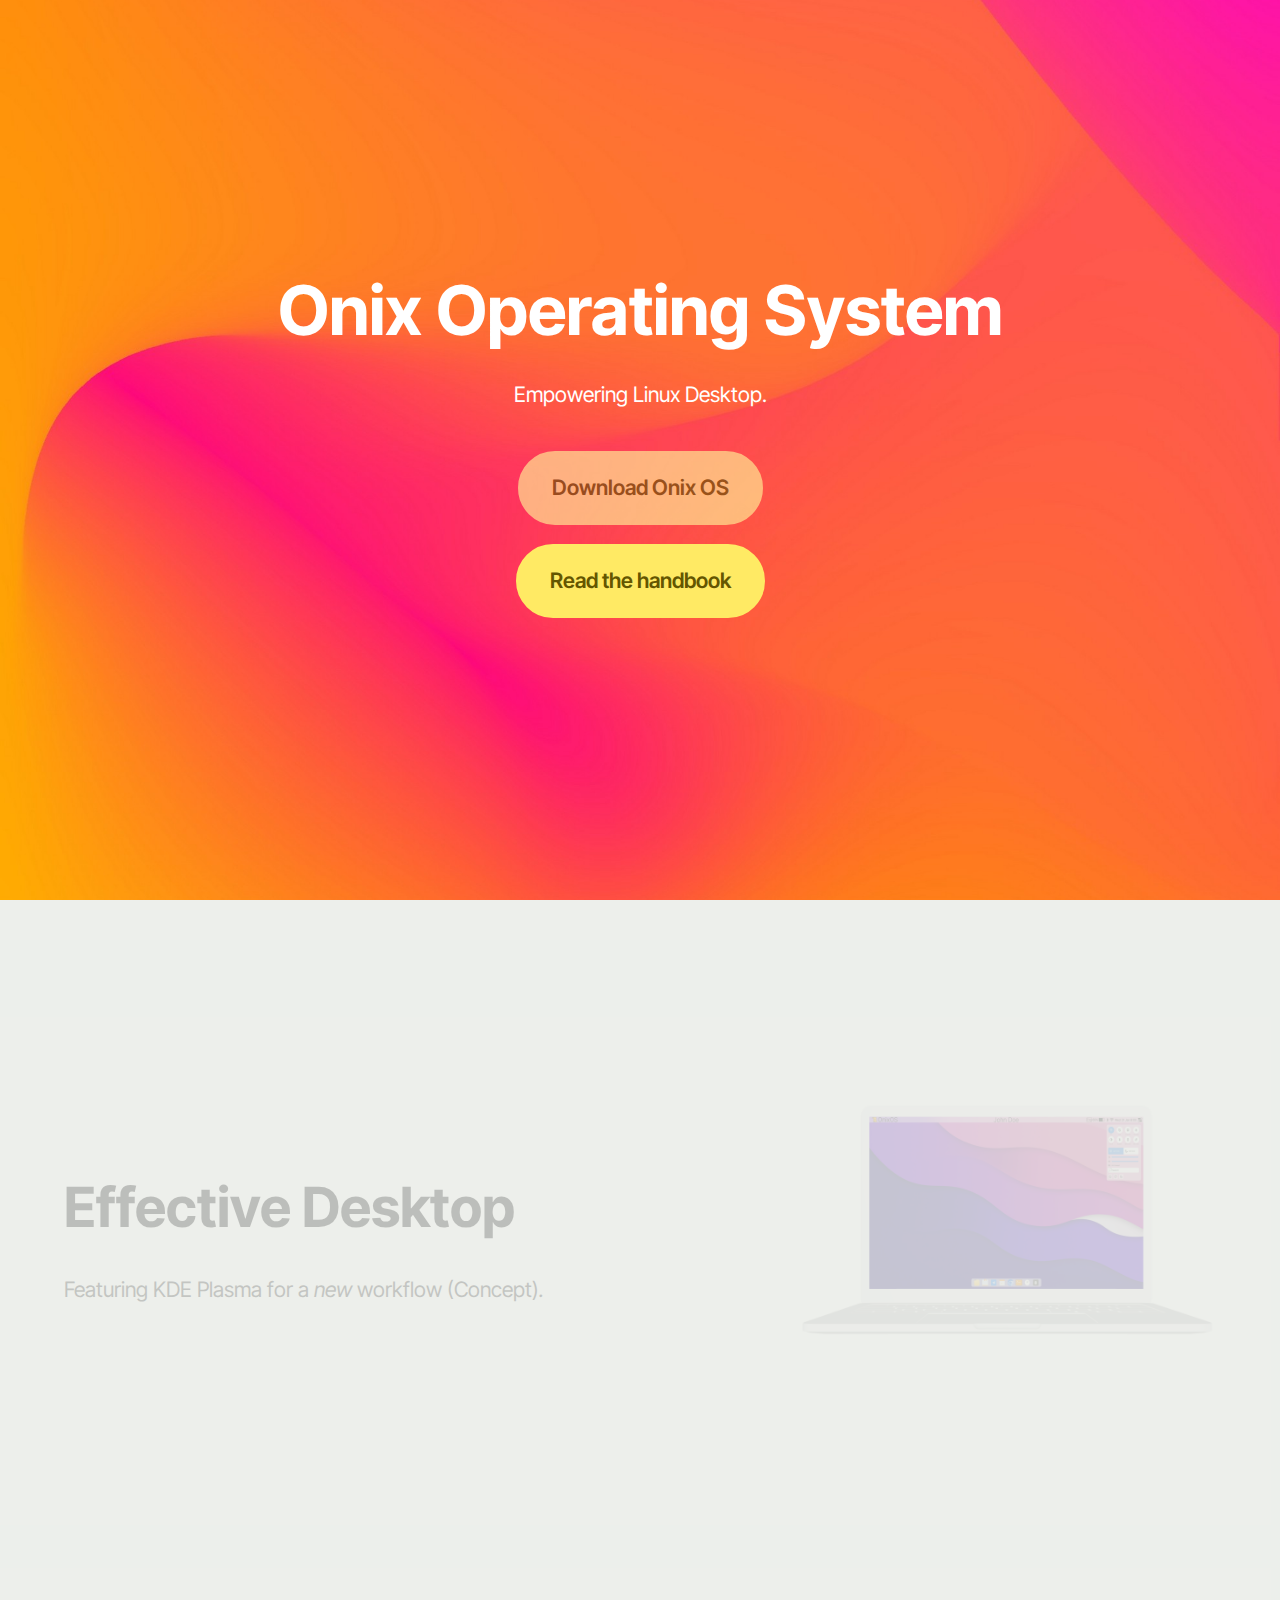
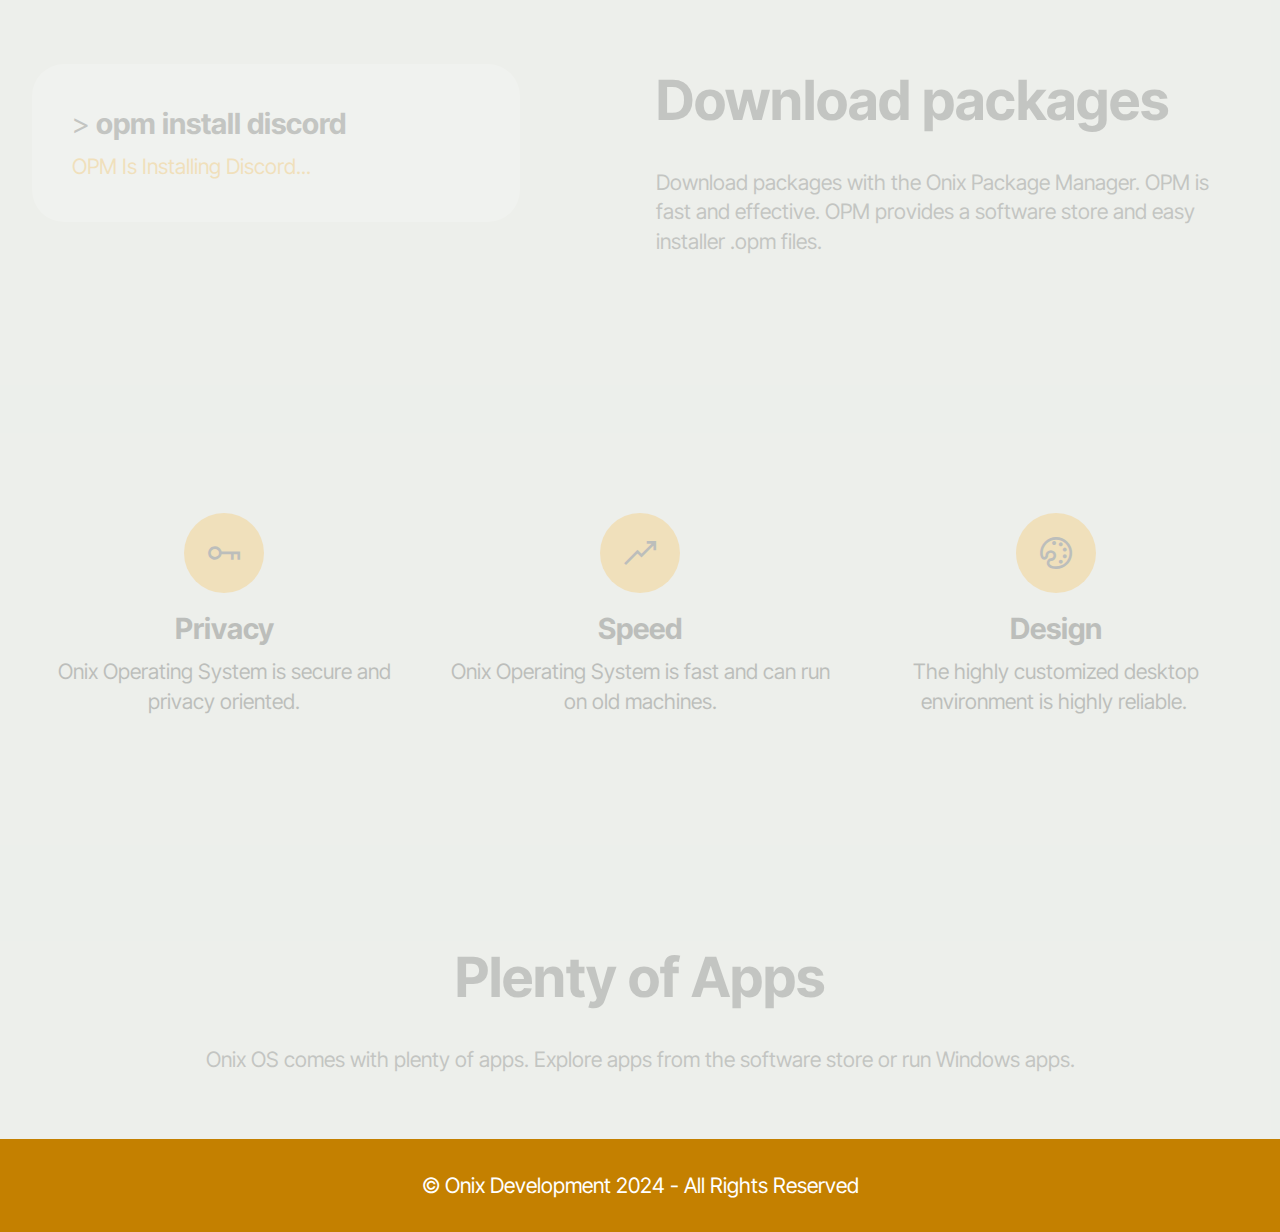
<file: index.html>
<!DOCTYPE html>
<html  >
<head>
  <meta charset="UTF-8">
  <meta http-equiv="X-UA-Compatible" content="IE=edge">
  <meta name="viewport" content="width=device-width, initial-scale=1, minimum-scale=1">
  <link rel="shortcut icon" href="assets/images/monitor-screens-png.png" type="image/x-icon">
  <meta name="description" content="">
  
  
  <title>Onix OS</title>
  <link rel="stylesheet" href="assets/web/assets/site-icons/site.css">
  <link rel="stylesheet" href="assets/bootstrap/css/bootstrap.min.css">
  <link rel="stylesheet" href="assets/bootstrap/css/bootstrap-grid.min.css">
  <link rel="stylesheet" href="assets/bootstrap/css/bootstrap-reboot.min.css">
  <link rel="stylesheet" href="assets/theme/css/style.css">
  <link rel="stylesheet" href="assets/style.css">
  <link rel="preload" href="https://fonts.googleapis.com/css2?family=Inter+Tight:wght@400;700&display=swap&display=swap" as="style" onload="this.onload=null;this.rel='stylesheet'">
  <noscript><link rel="stylesheet" href="https://fonts.googleapis.com/css2?family=Inter+Tight:wght@400;700&display=swap&display=swap"></noscript>
  <link rel="preload" as="style" href="assets/site/css/mbr-additional.css?v=leewEK"><link rel="stylesheet" href="assets/site/css/mbr-additional.css?v=leewEK" type="text/css">

  
  
  
</head>
<body>
  
  <section data-bs-version="5.1" class="header09 startm5 cid-u1QjlRwcxv mbr-fullscreen" id="header09-0">	
    
	
	
	<div class="container-fluid">
		<div class="row">
			<div class="content-wrap col-12 col-md-8">
				<h1 class="mbr-section-title mbr-fonts-style mbr-white mb-4 display-1"><strong>Onix Operating System</strong></h1>
				
				<p class="mbr-fonts-style mbr-text mbr-white mb-4 display-7">
					Empowering Linux Desktop.</p>
				<div class="mbr-section-btn"><a class="btn btn-danger display-7 disabled" href="#" aria-disabled="true">Download Onix OS</a></div>
        <div class="mbr-section-btn"><a class="btn btn-danger display-7" href="./documentation/index.html#Quick-Overview">Read the handbook</a></div>
			</div>
		</div>
	</div>
</section>

<section data-bs-version="5.1" class="header1 cid-u1QmKmvs9U section" id="header01-1">
	

	
	

	<div class="container-fluid">
		<div class="row justify-content-center">
			<div class="col-12 col-md-12 col-lg-5 image-wrapper">
				<img class="w-100" src="assets/images/monitor-screens-png.png">
			</div>
			<div class="col-12 col-lg col-md-12">
				<div class="text-wrapper align-left">
					<h1 class="mbr-section-title mbr-fonts-style mb-4 display-2">
						<strong>Effective Desktop</strong></h1>
					<p class="mbr-text mbr-fonts-style mb-4 display-7">Featuring KDE Plasma for a <em>new </em>workflow (Concept)<em>.</em></p>
					
				</div>
			</div>
		</div>
	</div>
</section>

<section data-bs-version="5.1" class="header6 cid-u1QnhcvtdA section" id="header06-2">
	

	
	

	<div class="container">
		<div class="row">
			<div class="col-12 col-lg-5">
				<div class="card-wrapper">
					<h3 class="mbr-section-cardtitle mbr-fonts-style mb-2 display-5">
						<strong><span id="command-gt">&gt;</span> opm install discord</strong></h3>

					<p class="mbr-cardtext mbr-fonts-style mb-0 display-7">OPM Is Installing Discord...<br></p>
				</div>
			</div>
			<div class="col-12 col-lg-6">
				<h1 class="mbr-section-title mbr-fonts-style mb-4 display-2">
					<strong>Download packages</strong></h1>
				
				<p class="mbr-text mbr-fonts-style mb-4 display-7">
					Download packages with the Onix Package Manager. OPM is fast and effective. OPM provides a software store and easy installer .opm files.</p>
				
			</div>
		</div>
	</div>
</section>

<section data-bs-version="5.1" class="features10 cid-u1QnKErMZZ section" id="features010-3">
  

  
  
  <div class="container">
    
    <div class="row">
      <div class="item features-without-image col-12 col-md-6 col-lg-4">
        <div class="item-wrapper">
          <div class="card-box align-left">
            <div class="iconfont-wrapper mb-3">
              <span class="mbr-iconfont mobi-mbri-key mobi-mbri"></span>
            </div>
            <h5 class="card-title mbr-fonts-style display-5">
              <strong>Privacy</strong></h5>
            <p class="card-text mbr-fonts-style mb-3 display-7">
              Onix Operating System is secure and privacy oriented.</p>
            
          </div>
        </div>
      </div>
      <div class="item features-without-image col-12 col-md-6 col-lg-4">
        <div class="item-wrapper">
          <div class="card-box align-left">
            <div class="iconfont-wrapper mb-3">
              <span class="mbr-iconfont mobi-mbri-growing-chart mobi-mbri"></span>
            </div>
            <h5 class="card-title mbr-fonts-style display-5">
              <strong>Speed</strong></h5>
            <p class="card-text mbr-fonts-style mb-3 display-7">
              Onix Operating System is fast and can run on old machines.</p>
            
          </div>
        </div>
      </div>
      <div class="item features-without-image col-12 col-md-6 col-lg-4">
        <div class="item-wrapper">
          <div class="card-box align-left">
            <div class="iconfont-wrapper mb-3">
              <span class="mbr-iconfont mobi-mbri-change-style mobi-mbri"></span>
            </div>
            <h5 class="card-title mbr-fonts-style display-5">
              <strong>Design</strong></h5>
            <p class="card-text mbr-fonts-style mb-3 display-7">
              The highly customized desktop environment is highly reliable.&nbsp;</p>
            
          </div>
        </div>
      </div>
    </div>
  </div>
</section>

<section data-bs-version="5.1" class="article11 cid-u1Qpx4tc3t section" id="article11-6">
    

    
    
    <div class="container">
        <div class="row justify-content-center">
            <div class="title col-md-12 col-lg-10">
                <h3 class="mbr-section-title mbr-fonts-style align-center mt-0 mb-0 display-2">
                <strong>Plenty of Apps</strong></h3>
                <h4 class="mbr-section-subtitle align-center mbr-fonts-style mt-4 display-7">Onix OS comes with plenty of apps. Explore apps from the software store or run Windows apps.</h4>
                
            </div>
        </div>
    </div>
</section>

<section data-bs-version="5.1" class="footer4 cid-u1QpZBZpaa" once="footers" id="footer04-8">

    

    

    <div class="container">
        <div class="media-container-row align-center mbr-white">
            <div class="col-12">
                <p class="mbr-text mb-0 mbr-fonts-style display-7">
                    © Onix Development 2024 - All Rights Reserved
                </p>
            </div>
        </div>
    </div>  
  
    <script src="assets/script.js"></script>
</body>
</html>
</file>
<file: assets/web/assets/site-icons/site.css>
@font-face {
  font-family: 'Moririse2';
  font-display: swap;
  src:  url('site.eot?f2bix4');
  src:  url('site.eot?f2bix4#iefix') format('embedded-opentype'),
    url('site.ttf?f2bix4') format('truetype'),
    url('site.woff?f2bix4') format('woff'),
    url('site.svg?f2bix4#site') format('svg');
  font-weight: normal;
  font-style: normal;
}

[class^="mobi-"], [class*=" mobi-"] {
  /* use !important to prevent issues with browser extensions that change fonts */
  font-family: 'Moririse2' !important;
  speak: none;
  font-style: normal;
  font-weight: normal;
  font-variant: normal;
  text-transform: none;
  line-height: 1;

  /* Better Font Rendering =========== */
  -webkit-font-smoothing: antialiased;
  -moz-osx-font-smoothing: grayscale;
}

.mobi-mbri-add-submenu:before {
  content: "\e900";
}
.mobi-mbri-alert:before {
  content: "\e901";
}
.mobi-mbri-align-center:before {
  content: "\e902";
}
.mobi-mbri-align-justify:before {
  content: "\e903";
}
.mobi-mbri-align-left:before {
  content: "\e904";
}
.mobi-mbri-align-right:before {
  content: "\e905";
}
.mobi-mbri-android:before {
  content: "\e906";
}
.mobi-mbri-apple:before {
  content: "\e907";
}
.mobi-mbri-arrow-down:before {
  content: "\e908";
}
.mobi-mbri-arrow-next:before {
  content: "\e909";
}
.mobi-mbri-arrow-prev:before {
  content: "\e90a";
}
.mobi-mbri-arrow-up:before {
  content: "\e90b";
}
.mobi-mbri-bold:before {
  content: "\e90c";
}
.mobi-mbri-bookmark:before {
  content: "\e90d";
}
.mobi-mbri-bootstrap:before {
  content: "\e90e";
}
.mobi-mbri-briefcase:before {
  content: "\e90f";
}
.mobi-mbri-browse:before {
  content: "\e910";
}
.mobi-mbri-bulleted-list:before {
  content: "\e911";
}
.mobi-mbri-calendar:before {
  content: "\e912";
}
.mobi-mbri-camera:before {
  content: "\e913";
}
.mobi-mbri-cart-add:before {
  content: "\e914";
}
.mobi-mbri-cart-full:before {
  content: "\e915";
}
.mobi-mbri-cash:before {
  content: "\e916";
}
.mobi-mbri-change-style:before {
  content: "\e917";
}
.mobi-mbri-chat:before {
  content: "\e918";
}
.mobi-mbri-clock:before {
  content: "\e919";
}
.mobi-mbri-close:before {
  content: "\e91a";
}
.mobi-mbri-cloud:before {
  content: "\e91b";
}
.mobi-mbri-code:before {
  content: "\e91c";
}
.mobi-mbri-contact-form:before {
  content: "\e91d";
}
.mobi-mbri-credit-card:before {
  content: "\e91e";
}
.mobi-mbri-cursor-click:before {
  content: "\e91f";
}
.mobi-mbri-cust-feedback:before {
  content: "\e920";
}
.mobi-mbri-database:before {
  content: "\e921";
}
.mobi-mbri-delivery:before {
  content: "\e922";
}
.mobi-mbri-desktop:before {
  content: "\e923";
}
.mobi-mbri-devices:before {
  content: "\e924";
}
.mobi-mbri-down:before {
  content: "\e925";
}
.mobi-mbri-download-2:before {
  content: "\e926";
}
.mobi-mbri-download:before {
  content: "\e927";
}
.mobi-mbri-drag-n-drop-2:before {
  content: "\e928";
}
.mobi-mbri-drag-n-drop:before {
  content: "\e929";
}
.mobi-mbri-edit-2:before {
  content: "\e92a";
}
.mobi-mbri-edit:before {
  content: "\e92b";
}
.mobi-mbri-error:before {
  content: "\e92c";
}
.mobi-mbri-extension:before {
  content: "\e92d";
}
.mobi-mbri-features:before {
  content: "\e92e";
}
.mobi-mbri-file:before {
  content: "\e92f";
}
.mobi-mbri-flag:before {
  content: "\e930";
}
.mobi-mbri-folder:before {
  content: "\e931";
}
.mobi-mbri-gift:before {
  content: "\e932";
}
.mobi-mbri-github:before {
  content: "\e933";
}
.mobi-mbri-globe-2:before {
  content: "\e934";
}
.mobi-mbri-globe:before {
  content: "\e935";
}
.mobi-mbri-growing-chart:before {
  content: "\e936";
}
.mobi-mbri-hearth:before {
  content: "\e937";
}
.mobi-mbri-help:before {
  content: "\e938";
}
.mobi-mbri-home:before {
  content: "\e939";
}
.mobi-mbri-hot-cup:before {
  content: "\e93a";
}
.mobi-mbri-idea:before {
  content: "\e93b";
}
.mobi-mbri-image-gallery:before {
  content: "\e93c";
}
.mobi-mbri-image-slider:before {
  content: "\e93d";
}
.mobi-mbri-info:before {
  content: "\e93e";
}
.mobi-mbri-italic:before {
  content: "\e93f";
}
.mobi-mbri-key:before {
  content: "\e940";
}
.mobi-mbri-laptop:before {
  content: "\e941";
}
.mobi-mbri-layers:before {
  content: "\e942";
}
.mobi-mbri-left-right:before {
  content: "\e943";
}
.mobi-mbri-left:before {
  content: "\e944";
}
.mobi-mbri-letter:before {
  content: "\e945";
}
.mobi-mbri-like:before {
  content: "\e946";
}
.mobi-mbri-link:before {
  content: "\e947";
}
.mobi-mbri-lock:before {
  content: "\e948";
}
.mobi-mbri-login:before {
  content: "\e949";
}
.mobi-mbri-logout:before {
  content: "\e94a";
}
.mobi-mbri-magic-stick:before {
  content: "\e94b";
}
.mobi-mbri-map-pin:before {
  content: "\e94c";
}
.mobi-mbri-menu:before {
  content: "\e94d";
}
.mobi-mbri-mobile-2:before {
  content: "\e94e";
}
.mobi-mbri-mobile-horizontal:before {
  content: "\e94f";
}
.mobi-mbri-mobile:before {
  content: "\e950";
}
.mobi-mbri-mobirise:before {
  content: "\e951";
}
.mobi-mbri-more-horizontal:before {
  content: "\e952";
}
.mobi-mbri-more-vertical:before {
  content: "\e953";
}
.mobi-mbri-music:before {
  content: "\e954";
}
.mobi-mbri-new-file:before {
  content: "\e955";
}
.mobi-mbri-numbered-list:before {
  content: "\e956";
}
.mobi-mbri-opened-folder:before {
  content: "\e957";
}
.mobi-mbri-pages:before {
  content: "\e958";
}
.mobi-mbri-paper-plane:before {
  content: "\e959";
}
.mobi-mbri-paperclip:before {
  content: "\e95a";
}
.mobi-mbri-phone:before {
  content: "\e95b";
}
.mobi-mbri-photo:before {
  content: "\e95c";
}
.mobi-mbri-photos:before {
  content: "\e95d";
}
.mobi-mbri-pin:before {
  content: "\e95e";
}
.mobi-mbri-play:before {
  content: "\e95f";
}
.mobi-mbri-plus:before {
  content: "\e960";
}
.mobi-mbri-preview:before {
  content: "\e961";
}
.mobi-mbri-print:before {
  content: "\e962";
}
.mobi-mbri-protect:before {
  content: "\e963";
}
.mobi-mbri-question:before {
  content: "\e964";
}
.mobi-mbri-quote-left:before {
  content: "\e965";
}
.mobi-mbri-quote-right:before {
  content: "\e966";
}
.mobi-mbri-redo:before {
  content: "\e967";
}
.mobi-mbri-refresh:before {
  content: "\e968";
}
.mobi-mbri-responsive-2:before {
  content: "\e969";
}
.mobi-mbri-responsive:before {
  content: "\e96a";
}
.mobi-mbri-right:before {
  content: "\e96b";
}
.mobi-mbri-rocket:before {
  content: "\e96c";
}
.mobi-mbri-sad-face:before {
  content: "\e96d";
}
.mobi-mbri-sale:before {
  content: "\e96e";
}
.mobi-mbri-save:before {
  content: "\e96f";
}
.mobi-mbri-search:before {
  content: "\e970";
}
.mobi-mbri-setting-2:before {
  content: "\e971";
}
.mobi-mbri-setting-3:before {
  content: "\e972";
}
.mobi-mbri-setting:before {
  content: "\e973";
}
.mobi-mbri-share:before {
  content: "\e974";
}
.mobi-mbri-shopping-bag:before {
  content: "\e975";
}
.mobi-mbri-shopping-basket:before {
  content: "\e976";
}
.mobi-mbri-shopping-cart:before {
  content: "\e977";
}
.mobi-mbri-sites:before {
  content: "\e978";
}
.mobi-mbri-smile-face:before {
  content: "\e979";
}
.mobi-mbri-speed:before {
  content: "\e97a";
}
.mobi-mbri-star:before {
  content: "\e97b";
}
.mobi-mbri-success:before {
  content: "\e97c";
}
.mobi-mbri-sun:before {
  content: "\e97d";
}
.mobi-mbri-sun2:before {
  content: "\e97e";
}
.mobi-mbri-tablet-vertical:before {
  content: "\e97f";
}
.mobi-mbri-tablet:before {
  content: "\e980";
}
.mobi-mbri-target:before {
  content: "\e981";
}
.mobi-mbri-timer:before {
  content: "\e982";
}
.mobi-mbri-to-ftp:before {
  content: "\e983";
}
.mobi-mbri-to-local-drive:before {
  content: "\e984";
}
.mobi-mbri-touch-swipe:before {
  content: "\e985";
}
.mobi-mbri-touch:before {
  content: "\e986";
}
.mobi-mbri-trash:before {
  content: "\e987";
}
.mobi-mbri-underline:before {
  content: "\e988";
}
.mobi-mbri-undo:before {
  content: "\e989";
}
.mobi-mbri-unlink:before {
  content: "\e98a";
}
.mobi-mbri-unlock:before {
  content: "\e98b";
}
.mobi-mbri-up-down:before {
  content: "\e98c";
}
.mobi-mbri-up:before {
  content: "\e98d";
}
.mobi-mbri-update:before {
  content: "\e98e";
}
.mobi-mbri-upload-2:before {
  content: "\e98f";
}
.mobi-mbri-upload:before {
  content: "\e990";
}
.mobi-mbri-user-2:before {
  content: "\e991";
}
.mobi-mbri-user:before {
  content: "\e992";
}
.mobi-mbri-users:before {
  content: "\e993";
}
.mobi-mbri-video-play:before {
  content: "\e994";
}
.mobi-mbri-video:before {
  content: "\e995";
}
.mobi-mbri-watch:before {
  content: "\e996";
}
.mobi-mbri-website-theme-2:before {
  content: "\e997";
}
.mobi-mbri-website-theme:before {
  content: "\e998";
}
.mobi-mbri-wifi:before {
  content: "\e999";
}
.mobi-mbri-windows:before {
  content: "\e99a";
}
.mobi-mbri-zoom-in:before {
  content: "\e99b";
}
.mobi-mbri-zoom-out:before {
  content: "\e99c";
}
</file>
<file: assets/theme/css/style.css>
@charset "UTF-8";
section {
  background-color: #ffffff;
}

body {
  font-style: normal;
  line-height: 1.5;
  font-weight: 400;
  color: #232323;
  position: relative;
}

button {
  background-color: transparent;
  border-color: transparent;
}

.embla__button,
.carousel-control {
  background-color: #edefea !important;
  opacity: 0.8 !important;
  color: #464845 !important;
  border-color: #edefea !important;
}

.carousel .close,
.modalWindow .close {
  background-color: #edefea !important;
  color: #464845 !important;
  border-color: #edefea !important;
  opacity: 0.8 !important;
}

.carousel .close:hover,
.modalWindow .close:hover {
  opacity: 1 !important;
}

.carousel-indicators li {
  background-color: #edefea !important;
  border: 2px solid #464845 !important;
}

.carousel-indicators li:hover,
.carousel-indicators li:active {
  opacity: 0.8 !important;
}

.embla__button:hover,
.carousel-control:hover {
  background-color: #edefea !important;
  opacity: 1 !important;
}

.modalWindow-video-container {
  height: 80%;
}

section,
.container,
.container-fluid {
  position: relative;
  word-wrap: break-word;
}

a.mbr-iconfont:hover {
  text-decoration: none;
}

.article .lead p,
.article .lead ul,
.article .lead ol,
.article .lead pre,
.article .lead blockquote {
  margin-bottom: 0;
}

a {
  font-style: normal;
  font-weight: 400;
  cursor: pointer;
}
a, a:hover {
  text-decoration: none;
}

.mbr-section-title {
  font-style: normal;
  line-height: 1.3;
}

.mbr-section-subtitle {
  line-height: 1.3;
}

.mbr-text {
  font-style: normal;
  line-height: 1.7;
}

h1,
h2,
h3,
h4,
h5,
h6,
.display-1,
.display-2,
.display-4,
.display-5,
.display-7,
span,
p,
a {
  line-height: 1;
  word-break: break-word;
  word-wrap: break-word;
  font-weight: 400;
}

b,
strong {
  font-weight: bold;
}

input:-webkit-autofill, input:-webkit-autofill:hover, input:-webkit-autofill:focus, input:-webkit-autofill:active {
  transition-delay: 9999s;
  -webkit-transition-property: background-color, color;
  transition-property: background-color, color;
}

textarea[type=hidden] {
  display: none;
}

section {
  background-position: 50% 50%;
  background-repeat: no-repeat;
  background-size: cover;
}
section .mbr-background-video,
section .mbr-background-video-preview {
  position: absolute;
  bottom: 0;
  left: 0;
  right: 0;
  top: 0;
}

.hidden {
  visibility: hidden;
}

.mbr-z-index20 {
  z-index: 20;
}

/*! Base colors */
.mbr-white {
  color: #ffffff;
}

.mbr-black {
  color: #111111;
}

.mbr-bg-white {
  background-color: #ffffff;
}

.mbr-bg-black {
  background-color: #000000;
}

/*! Text-aligns */
.align-left {
  text-align: left;
}

.align-center {
  text-align: center;
}

.align-right {
  text-align: right;
}

/*! Font-weight  */
.mbr-light {
  font-weight: 300;
}

.mbr-regular {
  font-weight: 400;
}

.mbr-semibold {
  font-weight: 500;
}

.mbr-bold {
  font-weight: 700;
}

/*! Media  */
.media-content {
  flex-basis: 100%;
}

.media-container-row {
  display: flex;
  flex-direction: row;
  flex-wrap: wrap;
  justify-content: center;
  align-content: center;
  align-items: start;
}
.media-container-row .media-size-item {
  width: 400px;
}

.media-container-column {
  display: flex;
  flex-direction: column;
  flex-wrap: wrap;
  justify-content: center;
  align-content: center;
  align-items: stretch;
}
.media-container-column > * {
  width: 100%;
}

@media (min-width: 992px) {
  .media-container-row {
    flex-wrap: nowrap;
  }
}
figure {
  margin-bottom: 0;
  overflow: hidden;
}

figure[mbr-media-size] {
  transition: width 0.1s;
}

img,
iframe {
  display: block;
  width: 100%;
}

.card {
  background-color: transparent;
  border: none;
}

.card-box {
  width: 100%;
}

.card-img {
  text-align: center;
  flex-shrink: 0;
  -webkit-flex-shrink: 0;
}

.media {
  max-width: 100%;
  margin: 0 auto;
}

.mbr-figure {
  align-self: center;
}

.media-container > div {
  max-width: 100%;
}

.mbr-figure img,
.card-img img {
  width: 100%;
}

@media (max-width: 991px) {
  .media-size-item {
    width: auto !important;
  }
  .media {
    width: auto;
  }
  .mbr-figure {
    width: 100% !important;
  }
}
/*! Buttons */
.mbr-section-btn {
  margin-left: -0.6rem;
  margin-right: -0.6rem;
  font-size: 0;
}

.btn {
  font-weight: 600;
  border-width: 1px;
  font-style: normal;
  margin: 0.6rem 0.6rem;
  white-space: normal;
  transition: all 0.2s ease-in-out;
  display: inline-flex;
  align-items: center;
  justify-content: center;
  word-break: break-word;
}

.btn-sm {
  font-weight: 600;
  letter-spacing: 0px;
  transition: all 0.3s ease-in-out;
}

.btn-md {
  font-weight: 600;
  letter-spacing: 0px;
  transition: all 0.3s ease-in-out;
}

.btn-lg {
  font-weight: 600;
  letter-spacing: 0px;
  transition: all 0.3s ease-in-out;
}

.btn-form {
  margin: 0;
}
.btn-form:hover {
  cursor: pointer;
}

nav .mbr-section-btn {
  margin-left: 0rem;
  margin-right: 0rem;
}

/*! Btn icon margin */
.btn .mbr-iconfont,
.btn.btn-sm .mbr-iconfont {
  order: 1;
  cursor: pointer;
  margin-left: 0.5rem;
  vertical-align: sub;
}

.btn.btn-md .mbr-iconfont,
.btn.btn-md .mbr-iconfont {
  margin-left: 0.8rem;
}

.mbr-regular {
  font-weight: 400;
}

.mbr-semibold {
  font-weight: 500;
}

.mbr-bold {
  font-weight: 700;
}

[type=submit] {
  -webkit-appearance: none;
}

/*! Full-screen */
.mbr-fullscreen .mbr-overlay {
  min-height: 100vh;
}

.mbr-fullscreen {
  display: flex;
  display: -moz-flex;
  display: -ms-flex;
  display: -o-flex;
  align-items: center;
  min-height: 100vh;
  padding-top: 3rem;
  padding-bottom: 3rem;
}

/*! Map */
.map {
  height: 25rem;
  position: relative;
}
.map iframe {
  width: 100%;
  height: 100%;
}

/*! Scroll to top arrow */
.mbr-arrow-up {
  bottom: 25px;
  right: 90px;
  position: fixed;
  text-align: right;
  z-index: 5000;
  color: #ffffff;
  font-size: 22px;
}

.mbr-arrow-up a {
  background: rgba(0, 0, 0, 0.2);
  border-radius: 50%;
  color: #fff;
  display: inline-block;
  height: 60px;
  width: 60px;
  border: 2px solid #fff;
  outline-style: none !important;
  position: relative;
  text-decoration: none;
  transition: all 0.3s ease-in-out;
  cursor: pointer;
  text-align: center;
}
.mbr-arrow-up a:hover {
  background-color: rgba(0, 0, 0, 0.4);
}
.mbr-arrow-up a i {
  line-height: 60px;
}

.mbr-arrow-up-icon {
  display: block;
  color: #fff;
}

.mbr-arrow-up-icon::before {
  content: "›";
  display: inline-block;
  font-family: serif;
  font-size: 22px;
  line-height: 1;
  font-style: normal;
  position: relative;
  top: 6px;
  left: -4px;
  transform: rotate(-90deg);
}

/*! Arrow Down */
.mbr-arrow {
  position: absolute;
  bottom: 45px;
  left: 50%;
  width: 60px;
  height: 60px;
  cursor: pointer;
  background-color: rgba(80, 80, 80, 0.5);
  border-radius: 50%;
  transform: translateX(-50%);
}
@media (max-width: 767px) {
  .mbr-arrow {
    display: none;
  }
}
.mbr-arrow > a {
  display: inline-block;
  text-decoration: none;
  outline-style: none;
  animation: arrowdown 1.7s ease-in-out infinite;
  color: #ffffff;
}
.mbr-arrow > a > i {
  position: absolute;
  top: -2px;
  left: 15px;
  font-size: 2rem;
}

#scrollToTop a i::before {
  content: "";
  position: absolute;
  display: block;
  border-bottom: 2.5px solid #fff;
  border-left: 2.5px solid #fff;
  width: 27.8%;
  height: 27.8%;
  left: 50%;
  top: 51%;
  transform: translateY(-30%) translateX(-50%) rotate(135deg);
}

@keyframes arrowdown {
  0% {
    transform: translateY(0px);
  }
  50% {
    transform: translateY(-5px);
  }
  100% {
    transform: translateY(0px);
  }
}
@media (max-width: 500px) {
  .mbr-arrow-up {
    left: 0;
    right: 0;
    text-align: center;
  }
}
/*Gradients animation*/
@keyframes gradient-animation {
  from {
    background-position: 0% 100%;
    animation-timing-function: ease-in-out;
  }
  to {
    background-position: 100% 0%;
    animation-timing-function: ease-in-out;
  }
}
.bg-gradient {
  background-size: 200% 200%;
  animation: gradient-animation 5s infinite alternate;
  -webkit-animation: gradient-animation 5s infinite alternate;
}

.menu .navbar-brand {
  display: -webkit-flex;
}
.menu .navbar-brand span {
  display: flex;
  display: -webkit-flex;
}
.menu .navbar-brand .navbar-caption-wrap {
  display: -webkit-flex;
}
.menu .navbar-brand .navbar-logo img {
  display: -webkit-flex;
  width: auto;
}
@media (min-width: 768px) and (max-width: 991px) {
  .menu .navbar-toggleable-sm .navbar-nav {
    display: -ms-flexbox;
  }
}
@media (max-width: 991px) {
  .menu .navbar-collapse {
    max-height: 93.5vh;
  }
  .menu .navbar-collapse.show {
    overflow: auto;
  }
}
@media (min-width: 992px) {
  .menu .navbar-nav.nav-dropdown {
    display: -webkit-flex;
  }
  .menu .navbar-toggleable-sm .navbar-collapse {
    display: -webkit-flex !important;
  }
  .menu .collapsed .navbar-collapse {
    max-height: 93.5vh;
  }
  .menu .collapsed .navbar-collapse.show {
    overflow: auto;
  }
}
@media (max-width: 767px) {
  .menu .navbar-collapse {
    max-height: 80vh;
  }
}

.nav-link .mbr-iconfont {
  margin-right: 0.5rem;
}

.navbar {
  display: -webkit-flex;
  -webkit-flex-wrap: wrap;
  -webkit-align-items: center;
  -webkit-justify-content: space-between;
}

.navbar-collapse {
  -webkit-flex-basis: 100%;
  -webkit-flex-grow: 1;
  -webkit-align-items: center;
}

.nav-dropdown .link {
  padding: 0.667em 1.667em !important;
  margin: 0 !important;
}

.nav {
  display: -webkit-flex;
  -webkit-flex-wrap: wrap;
}

.row {
  display: -webkit-flex;
  -webkit-flex-wrap: wrap;
}

.justify-content-center {
  -webkit-justify-content: center;
}

.form-inline {
  display: -webkit-flex;
}

.card-wrapper {
  -webkit-flex: 1;
}

.carousel-control {
  z-index: 10;
  display: -webkit-flex;
}

.carousel-controls {
  display: -webkit-flex;
}

.media {
  display: -webkit-flex;
}

.form-group:focus {
  outline: none;
}

.jq-selectbox__select {
  padding: 7px 0;
  position: relative;
}

.jq-selectbox__dropdown {
  overflow: hidden;
  border-radius: 10px;
  position: absolute;
  top: 100%;
  left: 0 !important;
  width: 100% !important;
}

.jq-selectbox__trigger-arrow {
  right: 0;
  transform: translateY(-50%);
}

.jq-selectbox li {
  padding: 1.07em 0.5em;
}

input[type=range] {
  padding-left: 0 !important;
  padding-right: 0 !important;
}

.modal-dialog,
.modal-content {
  height: 100%;
}

.modal-dialog .carousel-inner {
  height: calc(100vh - 1.75rem);
}
@media (max-width: 575px) {
  .modal-dialog .carousel-inner {
    height: calc(100vh - 1rem);
  }
}

.carousel-item {
  text-align: center;
}

.carousel-item img {
  margin: auto;
}

.navbar-toggler {
  align-self: flex-start;
  padding: 0.25rem 0.75rem;
  font-size: 1.25rem;
  line-height: 1;
  background: transparent;
  border: 1px solid transparent;
  border-radius: 0.25rem;
}

.navbar-toggler:focus,
.navbar-toggler:hover {
  text-decoration: none;
  box-shadow: none;
}

.navbar-toggler-icon {
  display: inline-block;
  width: 1.5em;
  height: 1.5em;
  vertical-align: middle;
  content: "";
  background: no-repeat center center;
  background-size: 100% 100%;
}

.navbar-toggler-left {
  position: absolute;
  left: 1rem;
}

.navbar-toggler-right {
  position: absolute;
  right: 1rem;
}

.card-img {
  width: auto;
}

.menu .navbar.collapsed:not(.beta-menu) {
  flex-direction: column;
}

.carousel-item.active,
.carousel-item-next,
.carousel-item-prev {
  display: flex;
}

.note-air-layout .dropup .dropdown-menu,
.note-air-layout .navbar-fixed-bottom .dropdown .dropdown-menu {
  bottom: initial !important;
}

html,
body {
  height: auto;
  min-height: 100vh;
}

.dropup .dropdown-toggle::after {
  display: none;
}

.form-asterisk {
  font-family: initial;
  position: absolute;
  top: -2px;
  font-weight: normal;
}

.form-control-label {
  position: relative;
  cursor: pointer;
  margin-bottom: 0.357em;
  padding: 0;
}

.alert {
  color: #ffffff;
  border-radius: 0;
  border: 0;
  font-size: 1.1rem;
  line-height: 1.5;
  margin-bottom: 1.875rem;
  padding: 1.25rem;
  position: relative;
  text-align: center;
}
.alert.alert-form::after {
  background-color: inherit;
  bottom: -7px;
  content: "";
  display: block;
  height: 14px;
  left: 50%;
  margin-left: -7px;
  position: absolute;
  transform: rotate(45deg);
  width: 14px;
}

.form-control {
  background-color: #ffffff;
  background-clip: border-box;
  color: #232323;
  line-height: 1rem !important;
  height: auto;
  padding: 1.2rem 2rem;
  transition: border-color 0.25s ease 0s;
  border: 1px solid transparent !important;
  border-radius: 4px;
  box-shadow: rgba(0, 0, 0, 0.07) 0px 1px 1px 0px, rgba(0, 0, 0, 0.07) 0px 1px 3px 0px, rgba(0, 0, 0, 0.03) 0px 0px 0px 1px;
}
.form-active .form-control:invalid {
  border-color: red;
}

.row > * {
  padding-right: 1rem;
  padding-left: 1rem;
}

form .row {
  margin-left: -0.6rem;
  margin-right: -0.6rem;
}
form .row [class*=col] {
  padding-left: 0.6rem;
  padding-right: 0.6rem;
}

form .mbr-section-btn {
  padding-left: 0.6rem;
  padding-right: 0.6rem;
}

form .form-check-input {
  margin-top: 0.5;
}

textarea.form-control {
  line-height: 1.5rem !important;
}

.form-group {
  margin-bottom: 1.2rem;
}

.form-control,
form .btn {
  min-height: 48px;
}

.gdpr-block label span.textGDPR input[name=gdpr] {
  top: 7px;
}

.form-control:focus {
  box-shadow: none;
}

:focus {
  outline: none;
}

.mbr-overlay {
  background-color: #000;
  bottom: 0;
  left: 0;
  opacity: 0.5;
  position: absolute;
  right: 0;
  top: 0;
  z-index: 0;
  pointer-events: none;
}

blockquote {
  font-style: italic;
  padding: 3rem;
  font-size: 1.09rem;
  position: relative;
  border-left: 3px solid;
}

ul,
ol,
pre,
blockquote {
  margin-bottom: 2.3125rem;
}

.mt-4 {
  margin-top: 2rem !important;
}

.mb-4 {
  margin-bottom: 2rem !important;
}

.container,
.container-fluid {
  padding-left: 16px;
  padding-right: 16px;
}

.row {
  margin-left: -16px;
  margin-right: -16px;
}
.row > [class*=col] {
  padding-left: 16px;
  padding-right: 16px;
}

@media (min-width: 992px) {
  .container-fluid {
    padding-left: 32px;
    padding-right: 32px;
  }
}
@media (max-width: 991px) {
  .mbr-container {
    padding-left: 16px;
    padding-right: 16px;
  }
}
.app-video-wrapper > img {
  opacity: 1;
}

.app-video-wrapper {
  background: transparent;
}

.item {
  position: relative;
}

.dropdown-menu .dropdown-menu {
  left: 100%;
}

.dropdown-item + .dropdown-menu {
  display: none;
}

.dropdown-item:hover + .dropdown-menu,
.dropdown-menu:hover {
  display: block;
}

@media (min-aspect-ratio: 16/9) {
  .mbr-video-foreground {
    height: 300% !important;
    top: -100% !important;
  }
}
@media (max-aspect-ratio: 16/9) {
  .mbr-video-foreground {
    width: 300% !important;
    left: -100% !important;
  }
}.engine {
	position: absolute;
	text-indent: -2400px;
	text-align: center;
	padding: 0;
	top: 0;
	left: -2400px;
}
</file>
<file: assets/style.css>
body {
    scroll-behavior: smooth;
    background-color: #edefeb;
}

.section {
    transform: translateY(40px);
    opacity: 0.2;
    /* Increase translateY for more noticeable pop-up */
    transition: opacity 1s, transform 1s;
    /* Increase transition duration for a slower effect */
}

.section.active {
    opacity: 1;
    transform: translateY(0);
}


#command-gt {
    transform: scale(1);
    animation: pulse 2s infinite;
}

@keyframes pulse {
	0% {
		transform: scale(0.95);
		opacity: 0.5;
	}

	70% {
		transform: scale(1);
		opacity: 1;
	}

	100% {
		transform: scale(0.95);
		opacity: 0.7;
	}
}
</file>
<file: assets/site/css/mbr-additional.css>
.btn {
  border-width: 2px;
}
img,
.card-wrap,
.card-wrapper,
.video-wrapper,
.mbr-figure iframe,
.google-map iframe,
.slide-content,
.plan,
.card,
.item-wrapper {
  border-radius: 2rem !important;
}
.video-wrapper {
  overflow: hidden;
}
body {
  font-family: Inter Tight;
}
.display-1 {
  font-family: 'Inter Tight', sans-serif;
  font-size: 5rem;
  line-height: 1;
}
.display-1 > .mbr-iconfont {
  font-size: 6.25rem;
}
.display-2 {
  font-family: 'Inter Tight', sans-serif;
  font-size: 4rem;
  line-height: 1;
}
.display-2 > .mbr-iconfont {
  font-size: 5rem;
}
.display-4 {
  font-family: 'Inter Tight', sans-serif;
  font-size: 1.4rem;
  line-height: 1.5;
}
.display-4 > .mbr-iconfont {
  font-size: 1.75rem;
}
.display-5 {
  font-family: 'Inter Tight', sans-serif;
  font-size: 2rem;
  line-height: 1.5;
}
.display-5 > .mbr-iconfont {
  font-size: 2.5rem;
}
.display-7 {
  font-family: 'Inter Tight', sans-serif;
  font-size: 1.4rem;
  line-height: 1.3;
}
.display-7 > .mbr-iconfont {
  font-size: 1.75rem;
}
/* ---- Fluid typography for mobile devices ---- */
/* 1.4 - font scale ratio ( bootstrap == 1.42857 ) */
/* 100vw - current viewport width */
/* (48 - 20)  48 == 48rem == 768px, 20 == 20rem == 320px(minimal supported viewport) */
/* 0.65 - min scale variable, may vary */
@media (max-width: 992px) {
  .display-1 {
    font-size: 4rem;
  }
}
@media (max-width: 768px) {
  .display-1 {
    font-size: 3.5rem;
    font-size: calc( 2.4rem + (5 - 2.4) * ((100vw - 20rem) / (48 - 20)));
    line-height: calc( 1.1 * (2.4rem + (5 - 2.4) * ((100vw - 20rem) / (48 - 20))));
  }
  .display-2 {
    font-size: 3.2rem;
    font-size: calc( 2.05rem + (4 - 2.05) * ((100vw - 20rem) / (48 - 20)));
    line-height: calc( 1.3 * (2.05rem + (4 - 2.05) * ((100vw - 20rem) / (48 - 20))));
  }
  .display-4 {
    font-size: 1.12rem;
    font-size: calc( 1.14rem + (1.4 - 1.14) * ((100vw - 20rem) / (48 - 20)));
    line-height: calc( 1.4 * (1.14rem + (1.4 - 1.14) * ((100vw - 20rem) / (48 - 20))));
  }
  .display-5 {
    font-size: 1.6rem;
    font-size: calc( 1.35rem + (2 - 1.35) * ((100vw - 20rem) / (48 - 20)));
    line-height: calc( 1.4 * (1.35rem + (2 - 1.35) * ((100vw - 20rem) / (48 - 20))));
  }
  .display-7 {
    font-size: 1.12rem;
    font-size: calc( 1.14rem + (1.4 - 1.14) * ((100vw - 20rem) / (48 - 20)));
    line-height: calc( 1.4 * (1.14rem + (1.4 - 1.14) * ((100vw - 20rem) / (48 - 20))));
  }
}
@media (min-width: 992px) and (max-width: 1400px) {
  .display-1 {
    font-size: 3.5rem;
    font-size: calc( 2.4rem + (5 - 2.4) * ((100vw - 62rem) / (87 - 62)));
    line-height: calc( 1.1 * (2.4rem + (5 - 2.4) * ((100vw - 62rem) / (87 - 62))));
  }
  .display-2 {
    font-size: 3.2rem;
    font-size: calc( 2.05rem + (4 - 2.05) * ((100vw - 62rem) / (87 - 62)));
    line-height: calc( 1.3 * (2.05rem + (4 - 2.05) * ((100vw - 62rem) / (87 - 62))));
  }
  .display-4 {
    font-size: 1.12rem;
    font-size: calc( 1.14rem + (1.4 - 1.14) * ((100vw - 62rem) / (87 - 62)));
    line-height: calc( 1.4 * (1.14rem + (1.4 - 1.14) * ((100vw - 62rem) / (87 - 62))));
  }
  .display-5 {
    font-size: 1.6rem;
    font-size: calc( 1.35rem + (2 - 1.35) * ((100vw - 62rem) / (87 - 62)));
    line-height: calc( 1.4 * (1.35rem + (2 - 1.35) * ((100vw - 62rem) / (87 - 62))));
  }
  .display-7 {
    font-size: 1.12rem;
    font-size: calc( 1.14rem + (1.4 - 1.14) * ((100vw - 62rem) / (87 - 62)));
    line-height: calc( 1.4 * (1.14rem + (1.4 - 1.14) * ((100vw - 62rem) / (87 - 62))));
  }
}
/* Buttons */
.btn {
  padding: 1.25rem 2rem;
  border-radius: 4px;
}
@media (max-width: 767px) {
  .btn {
    padding: 0.75rem 1.5rem;
  }
}
.btn-sm {
  padding: 0.6rem 1.2rem;
  border-radius: 4px;
}
.btn-md {
  padding: 0.6rem 1.2rem;
  border-radius: 4px;
}
.btn-lg {
  padding: 1.25rem 2rem;
  border-radius: 4px;
}
.bg-primary {
  background-color: #9fe870 !important;
}
.bg-success {
  background-color: #3a341c !important;
}
.bg-info {
  background-color: #320707 !important;
}
.bg-warning {
  background-color: #a0e2e1 !important;
}
.bg-danger {
  background-color: #ffea64 !important;
}
.btn-primary,
.btn-primary:active {
  background-color: #9fe870 !important;
  border-color: #9fe870 !important;
  color: #264d0c !important;
  box-shadow: none;
}
.btn-primary:hover,
.btn-primary:focus,
.btn-primary.focus,
.btn-primary.active {
  color: inherit;
  background-color: #bcef9c !important;
  border-color: #bcef9c !important;
  box-shadow: none;
}
.btn-primary.disabled,
.btn-primary:disabled {
  color: #264d0c !important;
  background-color: #bcef9c !important;
  border-color: #bcef9c !important;
}
.btn-secondary,
.btn-secondary:active {
  background-color: #ffd7ef !important;
  border-color: #ffd7ef !important;
  color: #d70081 !important;
  box-shadow: none;
}
.btn-secondary:hover,
.btn-secondary:focus,
.btn-secondary.focus,
.btn-secondary.active {
  color: inherit;
  background-color: #ffffff !important;
  border-color: #ffffff !important;
  box-shadow: none;
}
.btn-secondary.disabled,
.btn-secondary:disabled {
  color: #d70081 !important;
  background-color: #ffffff !important;
  border-color: #ffffff !important;
}
.btn-info,
.btn-info:active {
  background-color: #320707 !important;
  border-color: #320707 !important;
  color: #ffffff !important;
  box-shadow: none;
}
.btn-info:hover,
.btn-info:focus,
.btn-info.focus,
.btn-info.active {
  color: inherit;
  background-color: #5f0d0d !important;
  border-color: #5f0d0d !important;
  box-shadow: none;
}
.btn-info.disabled,
.btn-info:disabled {
  color: #ffffff !important;
  background-color: #5f0d0d !important;
  border-color: #5f0d0d !important;
}
.btn-success,
.btn-success:active {
  background-color: #3a341c !important;
  border-color: #3a341c !important;
  color: #ffffff !important;
  box-shadow: none;
}
.btn-success:hover,
.btn-success:focus,
.btn-success.focus,
.btn-success.active {
  color: inherit;
  background-color: #5c532d !important;
  border-color: #5c532d !important;
  box-shadow: none;
}
.btn-success.disabled,
.btn-success:disabled {
  color: #ffffff !important;
  background-color: #5c532d !important;
  border-color: #5c532d !important;
}
.btn-warning,
.btn-warning:active {
  background-color: #a0e2e1 !important;
  border-color: #a0e2e1 !important;
  color: #1f6463 !important;
  box-shadow: none;
}
.btn-warning:hover,
.btn-warning:focus,
.btn-warning.focus,
.btn-warning.active {
  color: inherit;
  background-color: #c7eeed !important;
  border-color: #c7eeed !important;
  box-shadow: none;
}
.btn-warning.disabled,
.btn-warning:disabled {
  color: #1f6463 !important;
  background-color: #c7eeed !important;
  border-color: #c7eeed !important;
}
.btn-danger,
.btn-danger:active {
  background-color: #ffea64 !important;
  border-color: #ffea64 !important;
  color: #645600 !important;
  box-shadow: none;
}
.btn-danger:hover,
.btn-danger:focus,
.btn-danger.focus,
.btn-danger.active {
  color: inherit;
  background-color: #fff197 !important;
  border-color: #fff197 !important;
  box-shadow: none;
}
.btn-danger.disabled,
.btn-danger:disabled {
  color: #645600 !important;
  background-color: #fff197 !important;
  border-color: #fff197 !important;
}
.btn-white,
.btn-white:active {
  background-color: #eff0ec !important;
  border-color: #eff0ec !important;
  color: #757b62 !important;
  box-shadow: none;
}
.btn-white:hover,
.btn-white:focus,
.btn-white.focus,
.btn-white.active {
  color: inherit;
  background-color: #ffffff !important;
  border-color: #ffffff !important;
  box-shadow: none;
}
.btn-white.disabled,
.btn-white:disabled {
  color: #757b62 !important;
  background-color: #ffffff !important;
  border-color: #ffffff !important;
}
.btn-black,
.btn-black:active {
  background-color: #232323 !important;
  border-color: #232323 !important;
  color: #ffffff !important;
  box-shadow: none;
}
.btn-black:hover,
.btn-black:focus,
.btn-black.focus,
.btn-black.active {
  color: inherit;
  background-color: #3d3d3d !important;
  border-color: #3d3d3d !important;
  box-shadow: none;
}
.btn-black.disabled,
.btn-black:disabled {
  color: #ffffff !important;
  background-color: #3d3d3d !important;
  border-color: #3d3d3d !important;
}
.btn-primary-outline,
.btn-primary-outline:active {
  background-color: transparent !important;
  border-color: #9fe870;
  color: #9fe870;
}
.btn-primary-outline:hover,
.btn-primary-outline:focus,
.btn-primary-outline.focus,
.btn-primary-outline.active {
  color: #6ddc25 !important;
  background-color: transparent !important;
  border-color: #6ddc25 !important;
  box-shadow: none !important;
}
.btn-primary-outline.disabled,
.btn-primary-outline:disabled {
  color: #264d0c !important;
  background-color: #9fe870 !important;
  border-color: #9fe870 !important;
}
.btn-secondary-outline,
.btn-secondary-outline:active {
  background-color: transparent !important;
  border-color: #ffd7ef;
  color: #ffd7ef;
}
.btn-secondary-outline:hover,
.btn-secondary-outline:focus,
.btn-secondary-outline.focus,
.btn-secondary-outline.active {
  color: #ff80cc !important;
  background-color: transparent !important;
  border-color: #ff80cc !important;
  box-shadow: none !important;
}
.btn-secondary-outline.disabled,
.btn-secondary-outline:disabled {
  color: #d70081 !important;
  background-color: #ffd7ef !important;
  border-color: #ffd7ef !important;
}
.btn-info-outline,
.btn-info-outline:active {
  background-color: transparent !important;
  border-color: #320707;
  color: #320707;
}
.btn-info-outline:hover,
.btn-info-outline:focus,
.btn-info-outline.focus,
.btn-info-outline.active {
  color: #000000 !important;
  background-color: transparent !important;
  border-color: #000000 !important;
  box-shadow: none !important;
}
.btn-info-outline.disabled,
.btn-info-outline:disabled {
  color: #ffffff !important;
  background-color: #320707 !important;
  border-color: #320707 !important;
}
.btn-success-outline,
.btn-success-outline:active {
  background-color: transparent !important;
  border-color: #3a341c;
  color: #3a341c;
}
.btn-success-outline:hover,
.btn-success-outline:focus,
.btn-success-outline.focus,
.btn-success-outline.active {
  color: #000000 !important;
  background-color: transparent !important;
  border-color: #000000 !important;
  box-shadow: none !important;
}
.btn-success-outline.disabled,
.btn-success-outline:disabled {
  color: #ffffff !important;
  background-color: #3a341c !important;
  border-color: #3a341c !important;
}
.btn-warning-outline,
.btn-warning-outline:active {
  background-color: transparent !important;
  border-color: #a0e2e1;
  color: #a0e2e1;
}
.btn-warning-outline:hover,
.btn-warning-outline:focus,
.btn-warning-outline.focus,
.btn-warning-outline.active {
  color: #5ececc !important;
  background-color: transparent !important;
  border-color: #5ececc !important;
  box-shadow: none !important;
}
.btn-warning-outline.disabled,
.btn-warning-outline:disabled {
  color: #1f6463 !important;
  background-color: #a0e2e1 !important;
  border-color: #a0e2e1 !important;
}
.btn-danger-outline,
.btn-danger-outline:active {
  background-color: transparent !important;
  border-color: #ffea64;
  color: #ffea64;
}
.btn-danger-outline:hover,
.btn-danger-outline:focus,
.btn-danger-outline.focus,
.btn-danger-outline.active {
  color: #ffde0d !important;
  background-color: transparent !important;
  border-color: #ffde0d !important;
  box-shadow: none !important;
}
.btn-danger-outline.disabled,
.btn-danger-outline:disabled {
  color: #645600 !important;
  background-color: #ffea64 !important;
  border-color: #ffea64 !important;
}
.btn-black-outline,
.btn-black-outline:active {
  background-color: transparent !important;
  border-color: #232323;
  color: #232323;
}
.btn-black-outline:hover,
.btn-black-outline:focus,
.btn-black-outline.focus,
.btn-black-outline.active {
  color: #000000 !important;
  background-color: transparent !important;
  border-color: #000000 !important;
  box-shadow: none !important;
}
.btn-black-outline.disabled,
.btn-black-outline:disabled {
  color: #ffffff !important;
  background-color: #232323 !important;
  border-color: #232323 !important;
}
.btn-white-outline,
.btn-white-outline:active {
  background-color: transparent !important;
  border-color: #fafafa;
  color: #fafafa;
}
.btn-white-outline:hover,
.btn-white-outline:focus,
.btn-white-outline.focus,
.btn-white-outline.active {
  color: #cfcfcf !important;
  background-color: transparent !important;
  border-color: #cfcfcf !important;
  box-shadow: none !important;
}
.btn-white-outline.disabled,
.btn-white-outline:disabled {
  color: #7a7a7a !important;
  background-color: #fafafa !important;
  border-color: #fafafa !important;
}
.text-primary {
  color: #9fe870 !important;
}
.text-secondary {
  color: #ffd7ef !important;
}
.text-success {
  color: #3a341c !important;
}
.text-info {
  color: #320707 !important;
}
.text-warning {
  color: #a0e2e1 !important;
}
.text-danger {
  color: #ffea64 !important;
}
.text-white {
  color: #fafafa !important;
}
.text-black {
  color: #232323 !important;
}
a.text-primary:hover,
a.text-primary:focus,
a.text-primary.active {
  color: #66d022 !important;
}
a.text-secondary:hover,
a.text-secondary:focus,
a.text-secondary.active {
  color: #ff71c6 !important;
}
a.text-success:hover,
a.text-success:focus,
a.text-success.active {
  color: #000000 !important;
}
a.text-info:hover,
a.text-info:focus,
a.text-info.active {
  color: #000000 !important;
}
a.text-warning:hover,
a.text-warning:focus,
a.text-warning.active {
  color: #52cac8 !important;
}
a.text-danger:hover,
a.text-danger:focus,
a.text-danger.active {
  color: #fddb00 !important;
}
a.text-white:hover,
a.text-white:focus,
a.text-white.active {
  color: #c7c7c7 !important;
}
a.text-black:hover,
a.text-black:focus,
a.text-black.active {
  color: #000000 !important;
}
a[class*="text-"]:not(.nav-link):not(.dropdown-item):not([role]):not(.navbar-caption) {
  position: relative;
  background-image: transparent;
  background-size: 10000px 2px;
  background-repeat: no-repeat;
  background-position: 0px 1.2em;
  background-position: -10000px 1.2em;
}
a[class*="text-"]:not(.nav-link):not(.dropdown-item):not([role]):not(.navbar-caption):hover {
  transition: background-position 2s ease-in-out;
  background-image: linear-gradient(currentColor 50%, currentColor 50%);
  background-position: 0px 1.2em;
}
.nav-tabs .nav-link.active {
  color: #9fe870;
}
.nav-tabs .nav-link:not(.active) {
  color: #232323;
}
.alert-success {
  background-color: #70c770;
}
.alert-info {
  background-color: #320707;
}
.alert-warning {
  background-color: #a0e2e1;
}
.alert-danger {
  background-color: #ffea64;
}
.mbr-section-btn .btn:not(.btn-form) {
  border-radius: 100px;
}
.mbr-gallery-filter li a {
  border-radius: 100px !important;
}
.mbr-gallery-filter li.active .btn {
  background-color: #9fe870;
  border-color: #9fe870;
  color: #306310;
}
.mbr-gallery-filter li.active .btn:focus {
  box-shadow: none;
}
.nav-tabs .nav-link {
  border-radius: 100px !important;
}
a,
a:hover {
  color: #9fe870;
}
.mbr-plan-header.bg-primary .mbr-plan-subtitle,
.mbr-plan-header.bg-primary .mbr-plan-price-desc {
  color: #ffffff;
}
.mbr-plan-header.bg-success .mbr-plan-subtitle,
.mbr-plan-header.bg-success .mbr-plan-price-desc {
  color: #c0b27c;
}
.mbr-plan-header.bg-info .mbr-plan-subtitle,
.mbr-plan-header.bg-info .mbr-plan-price-desc {
  color: #f3abab;
}
.mbr-plan-header.bg-warning .mbr-plan-subtitle,
.mbr-plan-header.bg-warning .mbr-plan-price-desc {
  color: #ffffff;
}
.mbr-plan-header.bg-danger .mbr-plan-subtitle,
.mbr-plan-header.bg-danger .mbr-plan-price-desc {
  color: #ffffff;
}
/* Scroll to top button*/
.scrollToTop_wraper {
  display: none;
}
.form-control {
  font-family: 'Inter Tight', sans-serif;
  font-size: 1.4rem;
  line-height: 1.3;
  font-weight: 400;
  border-radius: 40px !important;
}
.form-control > .mbr-iconfont {
  font-size: 1.75rem;
}
.form-control:hover,
.form-control:focus {
  box-shadow: rgba(0, 0, 0, 0.07) 0px 1px 1px 0px, rgba(0, 0, 0, 0.07) 0px 1px 3px 0px, rgba(0, 0, 0, 0.03) 0px 0px 0px 1px;
  border-color: #9fe870 !important;
}
.form-control:-webkit-input-placeholder {
  font-family: 'Inter Tight', sans-serif;
  font-size: 1.4rem;
  line-height: 1.3;
  font-weight: 400;
}
.form-control:-webkit-input-placeholder > .mbr-iconfont {
  font-size: 1.75rem;
}
blockquote {
  border-color: #9fe870;
}
/* Forms */
.mbr-form .input-group-btn .btn {
  border-radius: 100px !important;
}
.mbr-form .input-group-btn .btn:hover {
  box-shadow: 0 10px 40px 0 rgba(0, 0, 0, 0.2);
}
.mbr-form .input-group-btn button[type="submit"] {
  border-radius: 100px !important;
  padding: 1rem 3rem;
}
.mbr-form .input-group-btn button[type="submit"]:hover {
  box-shadow: 0 10px 40px 0 rgba(0, 0, 0, 0.2);
}
.jq-selectbox li:hover,
.jq-selectbox li.selected {
  background-color: #9fe870;
  color: #000000;
}
.jq-number__spin {
  transition: 0.25s ease;
}
.jq-number__spin:hover {
  border-color: #9fe870;
}
.jq-selectbox .jq-selectbox__trigger-arrow,
.jq-number__spin.minus:after,
.jq-number__spin.plus:after {
  transition: 0.4s;
  border-top-color: #232323;
  border-bottom-color: #232323;
}
.jq-selectbox:hover .jq-selectbox__trigger-arrow,
.jq-number__spin.minus:hover:after,
.jq-number__spin.plus:hover:after {
  border-top-color: #9fe870;
  border-bottom-color: #9fe870;
}
.xdsoft_datetimepicker .xdsoft_calendar td.xdsoft_default,
.xdsoft_datetimepicker .xdsoft_calendar td.xdsoft_current,
.xdsoft_datetimepicker .xdsoft_timepicker .xdsoft_time_box > div > div.xdsoft_current {
  color: #000000 !important;
  background-color: #9fe870 !important;
  box-shadow: none !important;
}
.xdsoft_datetimepicker .xdsoft_calendar td:hover,
.xdsoft_datetimepicker .xdsoft_timepicker .xdsoft_time_box > div > div:hover {
  color: #000000 !important;
  background: #ffd7ef !important;
  box-shadow: none !important;
}
.lazy-bg {
  background-image: none !important;
}
.lazy-placeholder:not(section),
.lazy-none {
  display: block;
  position: relative;
  padding-bottom: 56.25%;
  width: 100%;
  height: auto;
}
iframe.lazy-placeholder,
.lazy-placeholder:after {
  content: '';
  position: absolute;
  width: 200px;
  height: 200px;
  background: transparent no-repeat center;
  background-size: contain;
  top: 50%;
  left: 50%;
  transform: translateX(-50%) translateY(-50%);
  background-image: url("data:image/svg+xml;charset=UTF-8,%3csvg width='32' height='32' viewBox='0 0 64 64' xmlns='http://www.w3.org/2000/svg' stroke='%239fe870' %3e%3cg fill='none' fill-rule='evenodd'%3e%3cg transform='translate(16 16)' stroke-width='2'%3e%3ccircle stroke-opacity='.5' cx='16' cy='16' r='16'/%3e%3cpath d='M32 16c0-9.94-8.06-16-16-16'%3e%3canimateTransform attributeName='transform' type='rotate' from='0 16 16' to='360 16 16' dur='1s' repeatCount='indefinite'/%3e%3c/path%3e%3c/g%3e%3c/g%3e%3c/svg%3e");
}
section.lazy-placeholder:after {
  opacity: 0.5;
}
body {
  overflow-x: hidden;
}
a {
  transition: color 0.6s;
}
@media (max-width: 1400px) {
  .container {
    max-width: 100%;
  }
}
@media (max-width: 1400px) and (min-width: 768px) {
  .container {
    padding-left: 32px;
    padding-right: 32px;
  }
}
@media (max-width: 1400px) and (min-width: 768px) {
  .container-fluid {
    padding-left: 32px;
    padding-right: 32px;
  }
}
@media (max-width: 767px) {
  .container-fluid {
    padding-left: 16px;
    padding-right: 16px;
  }
}
.cid-u1QjlRwcxv {
  display: flex;
  background-image: url("../../../assets/images/background1.jpg");
}
.cid-u1QjlRwcxv .mbr-overlay {
  background-color: #f92c50;
  opacity: 0.5;
}
.cid-u1QjlRwcxv .mbr-fallback-image.disabled {
  display: none;
}
.cid-u1QjlRwcxv .mbr-fallback-image {
  display: block;
  background-size: cover;
  background-position: center center;
  width: 100%;
  height: 100%;
  position: absolute;
  top: 0;
}
.cid-u1QjlRwcxv .content-wrap {
  padding: 5rem 1rem;
}
@media (min-width: 992px) {
  .cid-u1QjlRwcxv .content-wrap {
    padding: 5rem 3rem;
  }
}
@media (min-width: 768px) {
  .cid-u1QjlRwcxv {
    align-items: center;
  }
  .cid-u1QjlRwcxv .row {
    justify-content: center;
  }
}
@media (max-width: 991px) and (min-width: 768px) {
  .cid-u1QjlRwcxv .content-wrap {
    min-width: 50%;
  }
}
@media (max-width: 767px) {
  .cid-u1QjlRwcxv {
    -webkit-align-items: center;
    align-items: center;
  }
  .cid-u1QjlRwcxv .mbr-row {
    -webkit-justify-content: center;
    justify-content: center;
  }
  .cid-u1QjlRwcxv .content-wrap {
    width: 100%;
  }
}
.cid-u1QjlRwcxv .mbr-section-title {
  text-align: center;
}
.cid-u1QjlRwcxv .mbr-text,
.cid-u1QjlRwcxv .mbr-section-btn {
  text-align: center;
}
.cid-u1QmKmvs9U {
  padding-top: 6rem;
  padding-bottom: 6rem;
  background-color: #edefeb;
}
.cid-u1QmKmvs9U .mbr-fallback-image.disabled {
  display: none;
}
.cid-u1QmKmvs9U .mbr-fallback-image {
  display: block;
  background-size: cover;
  background-position: center center;
  width: 100%;
  height: 100%;
  position: absolute;
  top: 0;
}
@media (max-width: 991px) {
  .cid-u1QmKmvs9U .image-wrapper {
    margin-bottom: 1rem;
  }
}
.cid-u1QmKmvs9U .row {
  flex-direction: row-reverse;
}
.cid-u1QmKmvs9U .row {
  align-items: center;
}
@media (max-width: 991px) {
  .cid-u1QmKmvs9U .image-wrapper {
    padding: 1rem;
  }
}
@media (min-width: 992px) {
  .cid-u1QmKmvs9U .text-wrapper {
    padding: 0 2rem;
  }
}
.cid-u1QmKmvs9U .mbr-section-title {
  color: #000000;
}
.cid-u1QmKmvs9U .mbr-text,
.cid-u1QmKmvs9U .mbr-section-btn {
  color: #232323;
}
.cid-u1QnhcvtdA {
  padding-top: 6rem;
  padding-bottom: 6rem;
  background-color: #edefeb;
}
.cid-u1QnhcvtdA .mbr-fallback-image.disabled {
  display: none;
}
.cid-u1QnhcvtdA .mbr-fallback-image {
  display: block;
  background-size: cover;
  background-position: center center;
  width: 100%;
  height: 100%;
  position: absolute;
  top: 0;
}
.cid-u1QnhcvtdA .card-wrapper {
  background: #ffffff;
  padding: 2.5rem;
}
@media (max-width: 992px) {
  .cid-u1QnhcvtdA .card-wrapper {
    margin-bottom: 2rem;
  }
}
@media (max-width: 767px) {
  .cid-u1QnhcvtdA .card-wrapper {
    padding: 1.5rem;
  }
}
.cid-u1QnhcvtdA .row {
  justify-content: space-between;
}
.cid-u1QnhcvtdA .mbr-cardtext,
.cid-u1QnhcvtdA .mbr-section-btn {
  color: #ffa600;
}
.cid-u1QnKErMZZ {
  padding-top: 6rem;
  padding-bottom: 6rem;
  background-color: #edefeb;
}
.cid-u1QnKErMZZ .mbr-fallback-image.disabled {
  display: none;
}
.cid-u1QnKErMZZ .item-wrapper {
  margin-bottom: 2rem;
  margin-top: 2rem;
}
@media (max-width: 767px) {
  .cid-u1QnKErMZZ .item-wrapper {
    margin-bottom: 1rem;
  }
}
.cid-u1QnKErMZZ .mbr-fallback-image {
  display: block;
  background-size: cover;
  background-position: center center;
  width: 100%;
  height: 100%;
  position: absolute;
  top: 0;
}
.cid-u1QnKErMZZ .mbr-iconfont {
  display: inline-flex;
  font-size: 2rem;
  color: #000000;
  width: 80px;
  justify-content: center;
  align-items: center;
  background: #ffa600;
  height: 80px;
  border-radius: 50%;
}
.cid-u1QnKErMZZ .card-title,
.cid-u1QnKErMZZ .iconfont-wrapper,
.cid-u1QnKErMZZ .card-text {
  color: #000000;
  text-align: center;
}
.cid-u1QnKErMZZ .content-head {
  max-width: 800px;
}
.cid-u1QnKErMZZ .mbr-section-title {
  color: #000000;
}
.cid-u1QnKErMZZ .mbr-section-btn {
  text-align: center;
}
.cid-u1Qpx4tc3t {
  padding-top: 6rem;
  padding-bottom: 6rem;
  background-color: #edefeb;
}
.cid-u1Qpx4tc3t .mbr-fallback-image.disabled {
  display: none;
}
.cid-u1Qpx4tc3t .mbr-fallback-image {
  display: block;
  background-size: cover;
  background-position: center center;
  width: 100%;
  height: 100%;
  position: absolute;
  top: 0;
}
.cid-u1QpZBZpaa {
  padding-top: 2rem;
  padding-bottom: 2rem;
  background-color: #c48000;
  overflow: hidden;
}
</file>
